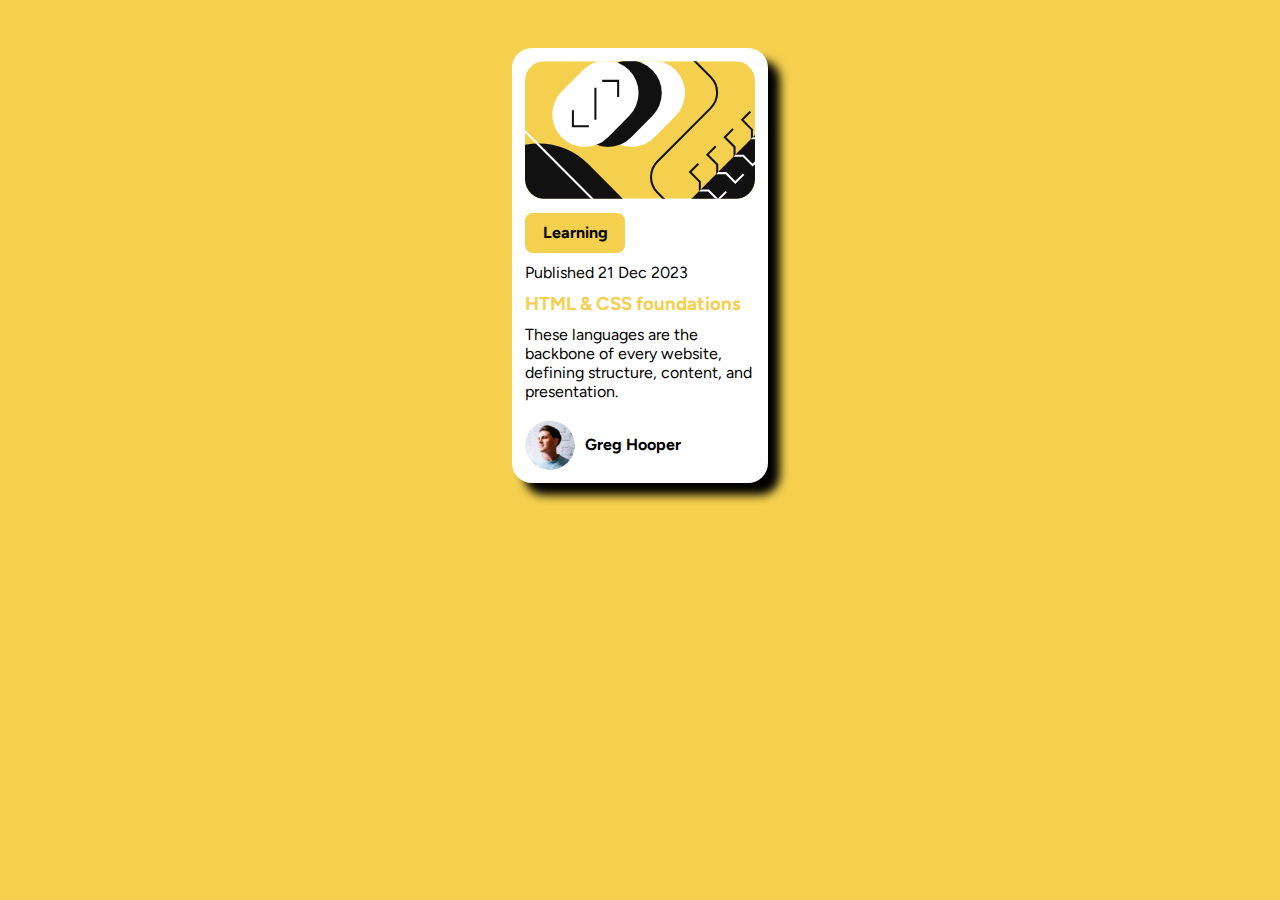
<file: HTML,CSS,JS-solution/index.html>
<!DOCTYPE html>
<html lang="en">

<head>
  <meta charset="UTF-8">
  <meta name="viewport" content="width=device-width, initial-scale=1.0">

  <link rel="icon" type="image/png" sizes="32x32" href="./assets/images/favicon-32x32.png">

  <title>Blog preview card</title>

  <link rel="stylesheet" href="style.css">

</head>

<body>

  <div id="container">
    <div id="photo">
      <img src="/assets/images/illustration-article.svg" alt="artwork">
    </div>

    <div id="learning">
      <p><b>Learning</b></p>
    </div>

    <p>Published 21 Dec 2023</p>

    <h3>HTML & CSS foundations</h3>

    <p>These languages are the backbone of every website, defining structure, content, and presentation.</p>

    <br>

    <div id="profile-pic">
      <img src="/assets/images/image-avatar.webp" alt="Profile picture">
      <h4>Greg Hooper</h4>
    </div>

  </div>

</body>

</html>
</file>
<file: HTML,CSS,JS-solution/style.css>
@import url('https://fonts.googleapis.com/css2?family=Figtree:ital,wght@0,300..900;1,300..900&display=swap');

:root {
    --yellow: hsl(47, 88%, 63%);
    --white: hsl(0, 0%, 100%);
    --grey: hsl(0, 0%, 50%);
    --black: hsl(0, 0%, 7%);
}

* {
    margin: 0;
    padding: 0;
    box-sizing: border-box;
    font-family: 'Figtree', sans-serif;
}

body {
    background-color: var(--yellow);
}

#container {
    display: flex;
    flex-direction: column;
    justify-content: center;
    padding: 13px;
    box-shadow: 12px 12px 10px black;
    width: 20%;
    margin: auto;
    margin-top: 3rem;
    background-color: white;
    border-radius: 20px;
}

#learning {
    background-color: var(--yellow);
    margin: 10px 0;
    display: block;
    padding: 0 30px;
    border-radius: 8px;
    width: 100px;
    height: 40px;
    display: flex;
    align-items: center;
    justify-content: center;
}

#learning p {
    display: block;
}

#photo img {
    border-radius: 20px;
    width: 100%;
}

h3{
    color: var(--yellow);
    margin: 10px 0;
}

p{
    font-size: 16px;
}

#profile-pic{
    display: flex;
    align-items: center;
}

#profile-pic img{
    width: 50px;
    height: 50px;
    border-radius: 50%;
    margin-right: 10px;
}

@media screen and (max-width: 740px) {
    #container {
        width: 40%;
    }
}

@media screen and (max-width: 375px) {
    #container {
        width: 90%;
    }
}

@media screen and (max-width: 200px) {
    #container {
        #profile-pic{
            flex-direction: column;
        }
    }
}
</file>
